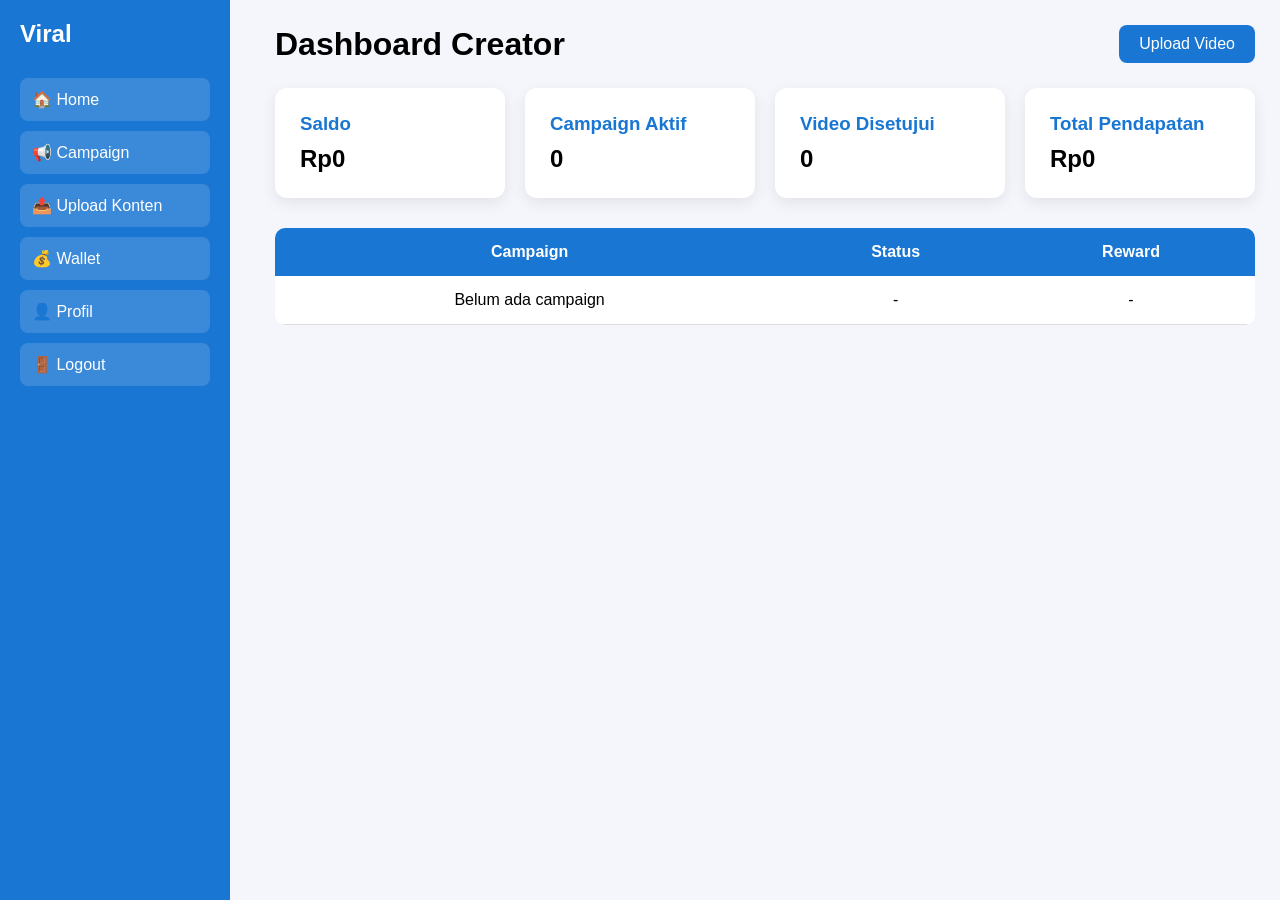
<file: creator.html>
<!DOCTYPE html>
<html lang="id">
<head>
<meta charset="UTF-8">
<meta name="viewport" content="width=device-width, initial-scale=1.0">
<title>Dashboard Creator</title>

<style>

*{
margin:0;
padding:0;
box-sizing:border-box;
font-family:Arial,Helvetica,sans-serif;
}

body{
background:#f4f6fb;
}

.sidebar{
position:fixed;
left:0;
top:0;
width:230px;
height:100%;
background:#1976d2;
padding:20px;
color:white;
}

.sidebar h2{
margin-bottom:30px;
}

.sidebar a{
display:block;
padding:12px;
margin-bottom:10px;
background:rgba(255,255,255,.15);
color:white;
text-decoration:none;
border-radius:8px;
}

.main{
margin-left:250px;
padding:25px;
}

.header{
display:flex;
justify-content:space-between;
align-items:center;
margin-bottom:25px;
}

.card-area{
display:grid;
grid-template-columns:repeat(auto-fit,minmax(220px,1fr));
gap:20px;
}

.card{
background:white;
padding:25px;
border-radius:12px;
box-shadow:0 5px 15px rgba(0,0,0,.08);
}

.card h3{
margin-bottom:10px;
color:#1976d2;
}

table{
width:100%;
margin-top:30px;
background:white;
border-collapse:collapse;
border-radius:10px;
overflow:hidden;
}

table th{
background:#1976d2;
color:white;
padding:15px;
}

table td{
padding:15px;
border-bottom:1px solid #ddd;
text-align:center;
}

.btn{
display:inline-block;
padding:10px 20px;
background:#1976d2;
color:white;
text-decoration:none;
border-radius:8px;
}

@media(max-width:768px){

.sidebar{
position:relative;
width:100%;
height:auto;
}

.main{
margin-left:0;
}

}

</style>

</head>

<body>

<div class="sidebar">

<h2>Viral</h2>

<a href="index.html">🏠 Home</a>

<a href="#">📢 Campaign</a>

<a href="#">📤 Upload Konten</a>

<a href="#">💰 Wallet</a>

<a href="#">👤 Profil</a>

<a href="login.html">🚪 Logout</a>

</div>

<div class="main">

<div class="header">

<h1>Dashboard Creator</h1>

<a class="btn" href="#">Upload Video</a>

</div>

<div class="card-area">

<div class="card">
<h3>Saldo</h3>
<h2>Rp0</h2>
</div>

<div class="card">
<h3>Campaign Aktif</h3>
<h2>0</h2>
</div>

<div class="card">
<h3>Video Disetujui</h3>
<h2>0</h2>
</div>

<div class="card">
<h3>Total Pendapatan</h3>
<h2>Rp0</h2>
</div>

</div>

<table>

<tr>

<th>Campaign</th>

<th>Status</th>

<th>Reward</th>

</tr>

<tr>

<td>Belum ada campaign</td>

<td>-</td>

<td>-</td>

</tr>

</table>

</div>

</body>
</html>
</file>
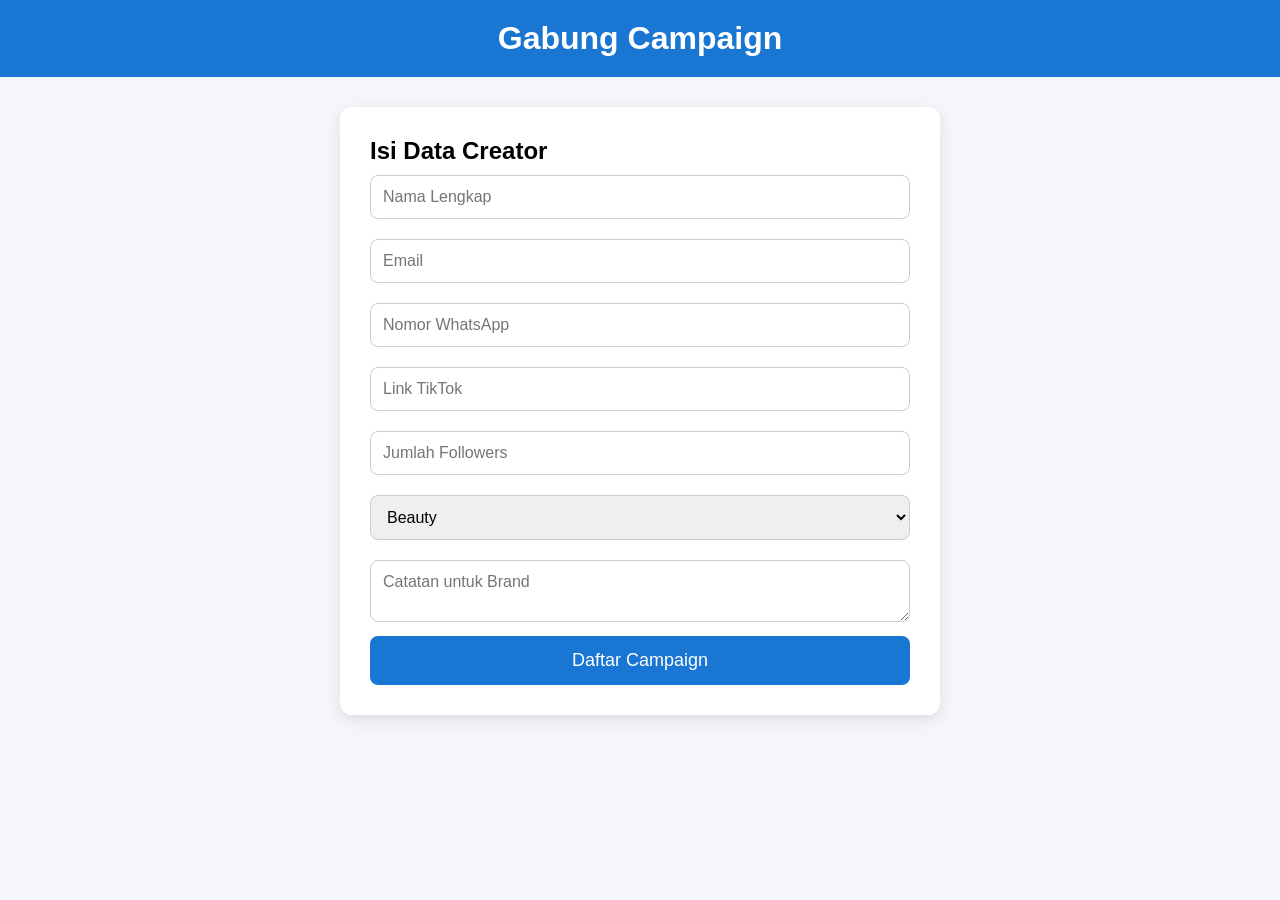
<file: join.html>
<!DOCTYPE html>
<html lang="id">
<head>
<meta charset="UTF-8">
<meta name="viewport" content="width=device-width, initial-scale=1.0">
<title>Gabung Campaign</title>

<style>

*{
margin:0;
padding:0;
box-sizing:border-box;
font-family:Arial,Helvetica,sans-serif;
}

body{
background:#f4f6fb;
}

header{
background:#1976d2;
color:white;
padding:20px;
text-align:center;
}

.container{
max-width:600px;
margin:30px auto;
background:white;
padding:30px;
border-radius:12px;
box-shadow:0 5px 15px rgba(0,0,0,.1);
}

input,textarea,select{
width:100%;
padding:12px;
margin:10px 0;
border:1px solid #ccc;
border-radius:8px;
font-size:16px;
}

button{
width:100%;
padding:14px;
background:#1976d2;
color:white;
border:none;
border-radius:8px;
font-size:18px;
cursor:pointer;
}

.success{
display:none;
margin-top:20px;
padding:15px;
background:#d4edda;
color:#155724;
border-radius:8px;
text-align:center;
}

</style>

</head>

<body>

<header>

<h1>Gabung Campaign</h1>

</header>

<div class="container">

<h2>Isi Data Creator</h2>

<input id="nama" placeholder="Nama Lengkap">

<input id="email" type="email" placeholder="Email">

<input id="wa" placeholder="Nomor WhatsApp">

<input id="tiktok" placeholder="Link TikTok">

<input id="followers" type="number" placeholder="Jumlah Followers">

<select id="kategori">

<option>Beauty</option>

<option>Gaming</option>

<option>Food</option>

<option>Fashion</option>

<option>Technology</option>

</select>

<textarea id="catatan" placeholder="Catatan untuk Brand"></textarea>

<button onclick="daftar()">

Daftar Campaign

</button>

<div class="success" id="hasil">

✅ Pendaftaran berhasil dikirim.

</div>

</div>

<script>

function daftar(){

document.getElementById("hasil").style.display="block";

}

</script>

</body>

</html>
</file>
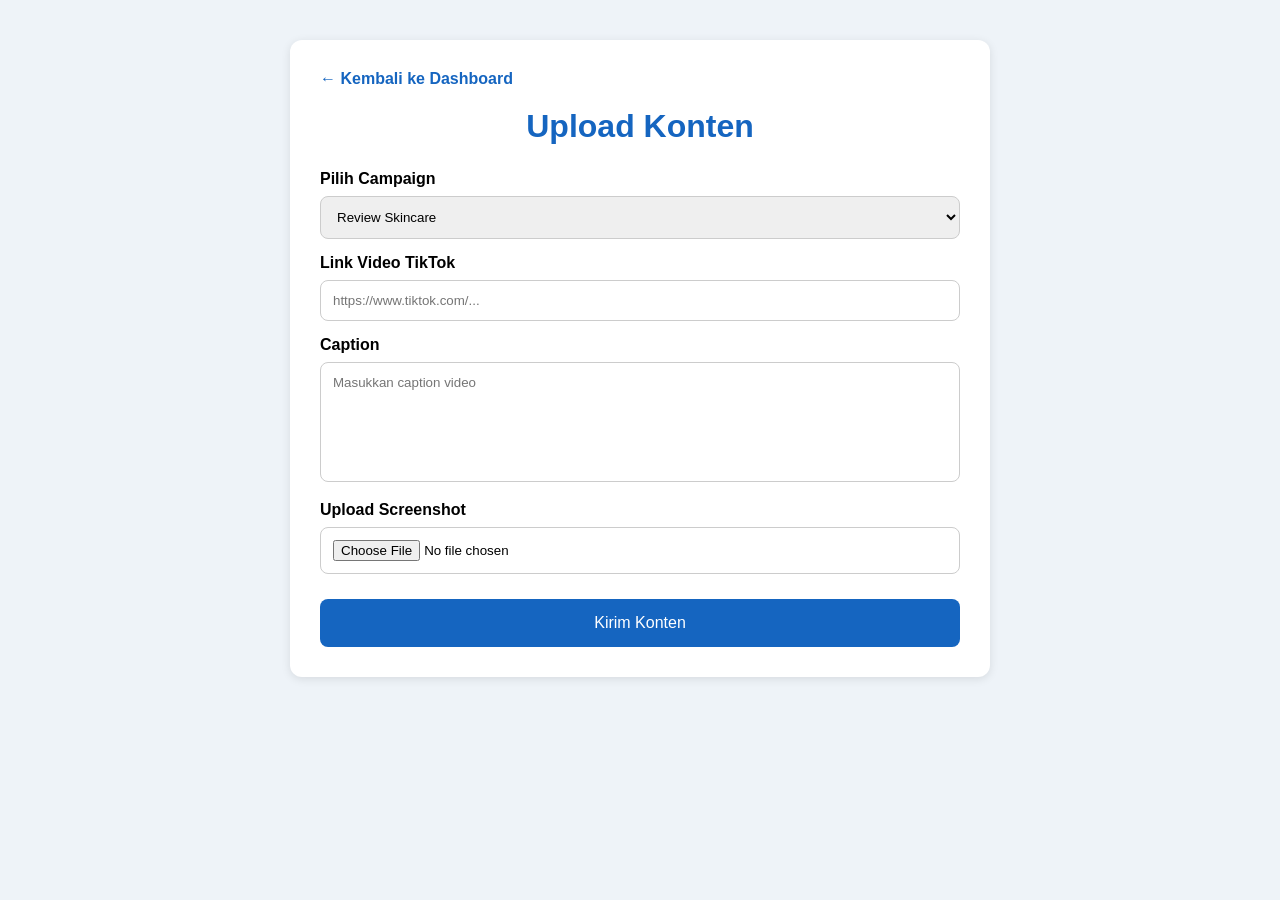
<file: upload.html>
<!DOCTYPE html>
<html lang="id">
<head>

<meta charset="UTF-8">
<meta name="viewport" content="width=device-width, initial-scale=1.0">

<title>Upload Konten</title>

<style>

*{
margin:0;
padding:0;
box-sizing:border-box;
font-family:Arial,sans-serif;
}

body{
background:#eef3f8;
}

.container{
max-width:700px;
margin:40px auto;
background:white;
padding:30px;
border-radius:12px;
box-shadow:0 2px 10px rgba(0,0,0,.1);
}

h1{
color:#1565c0;
margin-bottom:25px;
text-align:center;
}

label{
display:block;
margin-top:15px;
margin-bottom:8px;
font-weight:bold;
}

input,
select,
textarea{

width:100%;
padding:12px;
border:1px solid #ccc;
border-radius:8px;

}

textarea{
height:120px;
resize:none;
}

button{

margin-top:25px;
width:100%;
padding:15px;
background:#1565c0;
color:white;
border:none;
border-radius:8px;
cursor:pointer;
font-size:16px;

}

button:hover{
background:#0d47a1;
}

.back{

display:inline-block;
margin-bottom:20px;
text-decoration:none;
color:#1565c0;
font-weight:bold;

}

</style>

</head>

<body>

<div class="container">

<a href="dashboard.html" class="back">← Kembali ke Dashboard</a>

<h1>Upload Konten</h1>

<form id="uploadForm">

<label>Pilih Campaign</label>

<select id="campaign">

<option>Review Skincare</option>

<option>Promosi Aplikasi</option>

<option>Review Makanan</option>

</select>

<label>Link Video TikTok</label>

<input
type="url"
id="videoLink"
placeholder="https://www.tiktok.com/...">

<label>Caption</label>

<textarea
id="caption"
placeholder="Masukkan caption video">
</textarea>

<label>Upload Screenshot</label>

<input type="file" id="screenshot">

<button type="submit">

Kirim Konten

</button>

</form>

</div>

<script>

document
.getElementById("uploadForm")
.addEventListener("submit",function(e){

e.preventDefault();

alert("Upload berhasil! (sementara belum tersimpan ke Firebase)");

});

</script>

</body>

</html>
</file>
